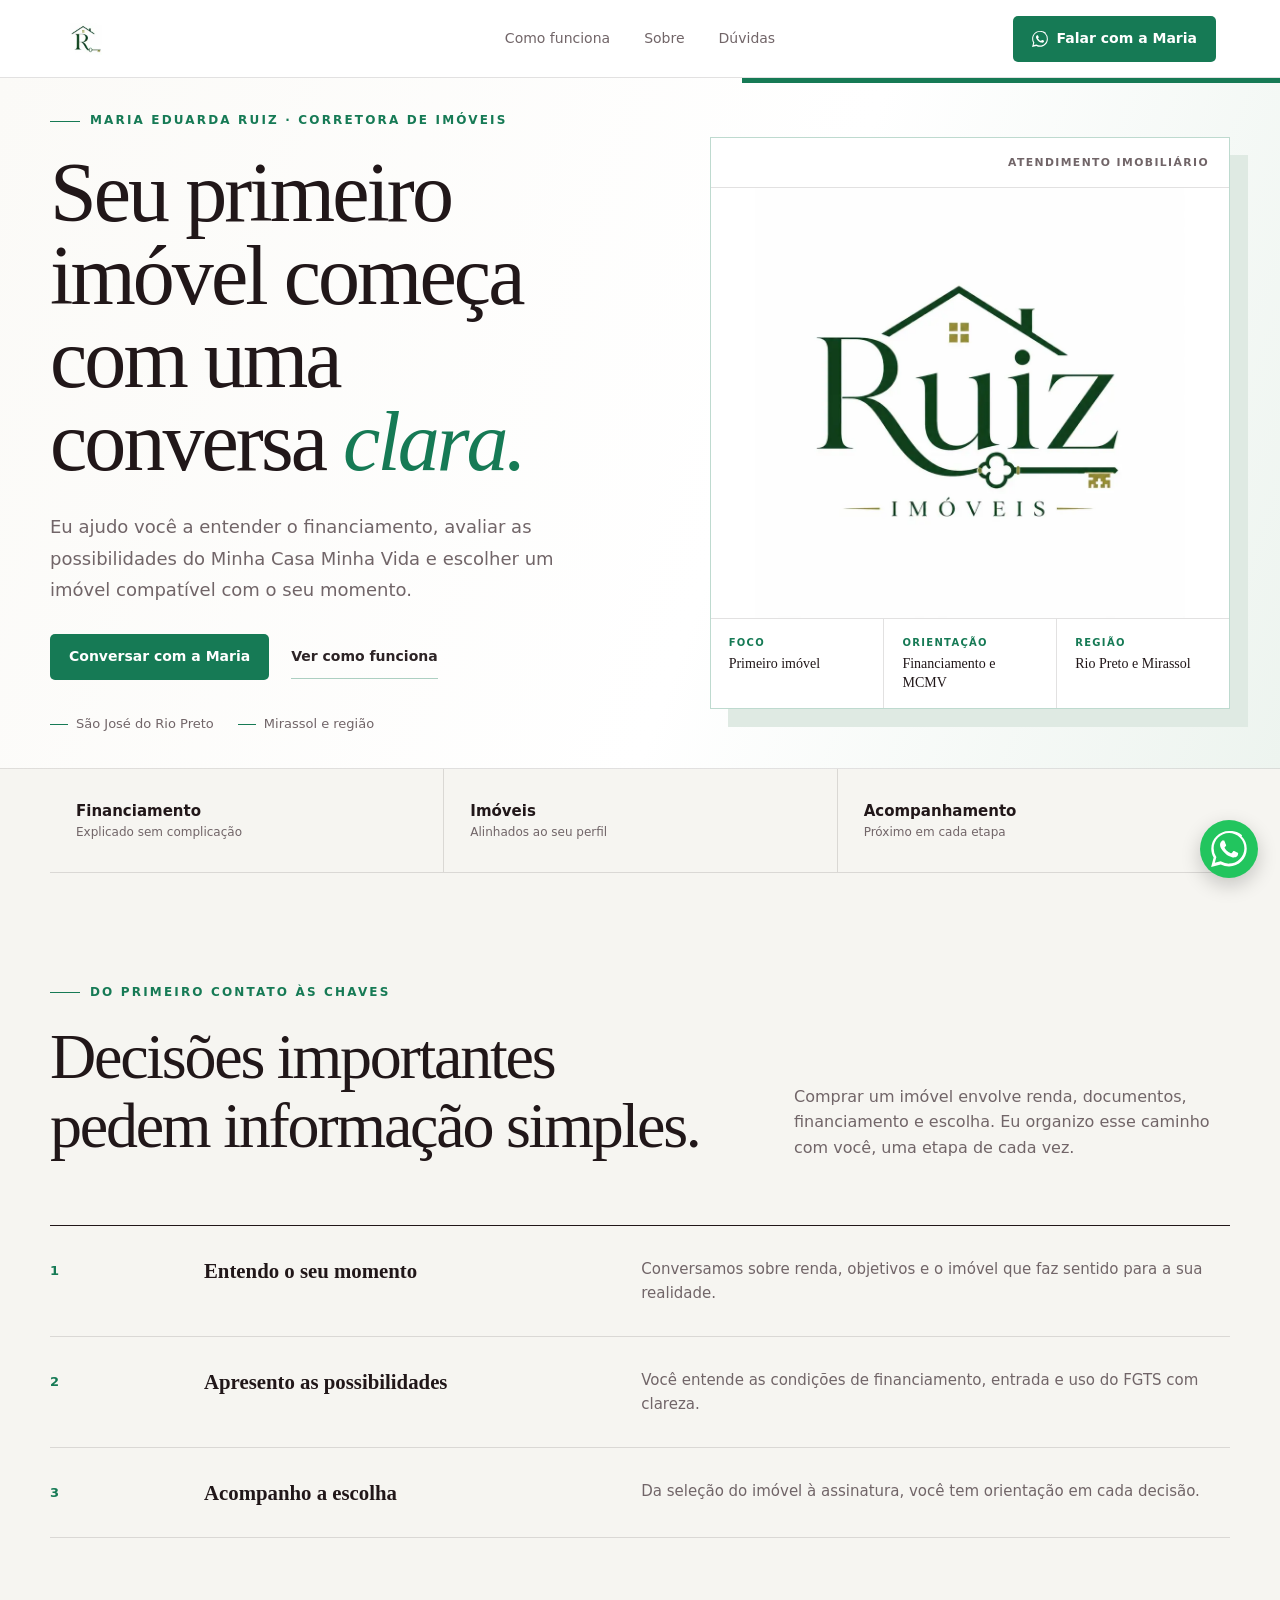
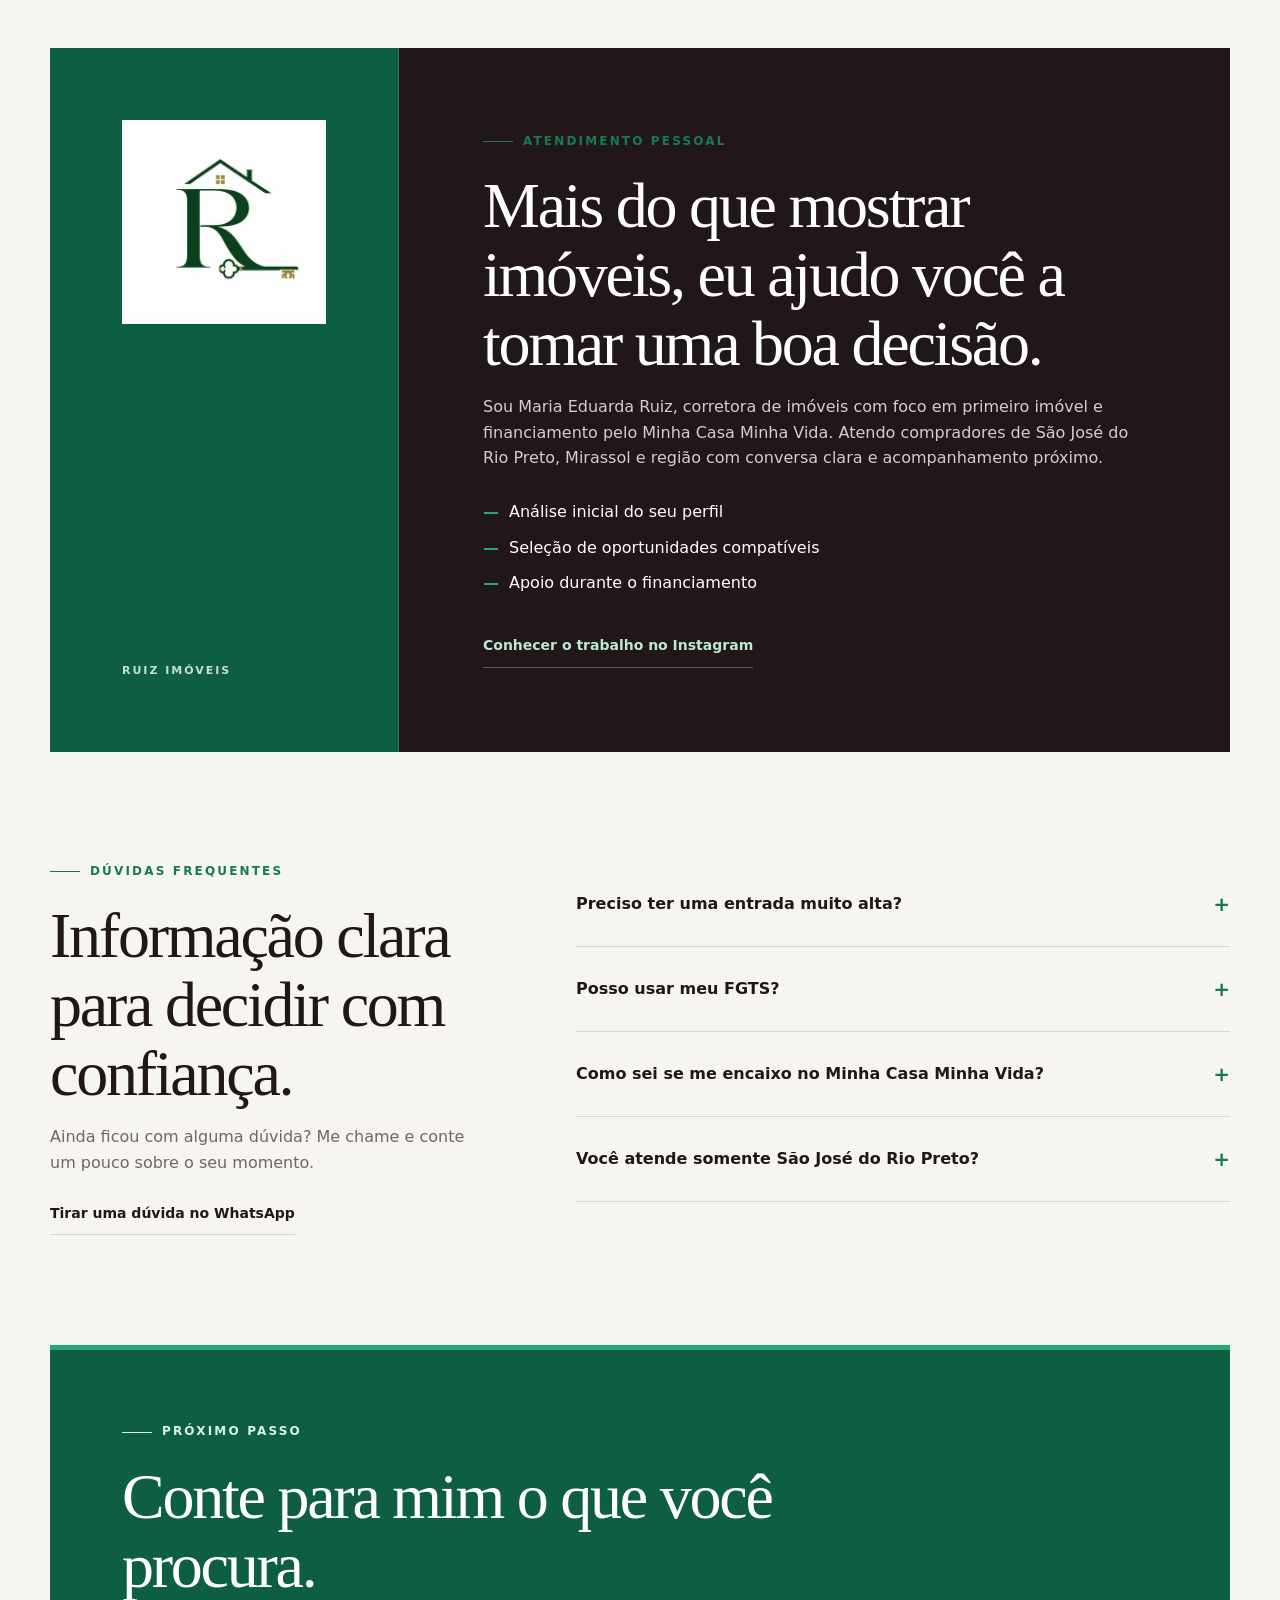
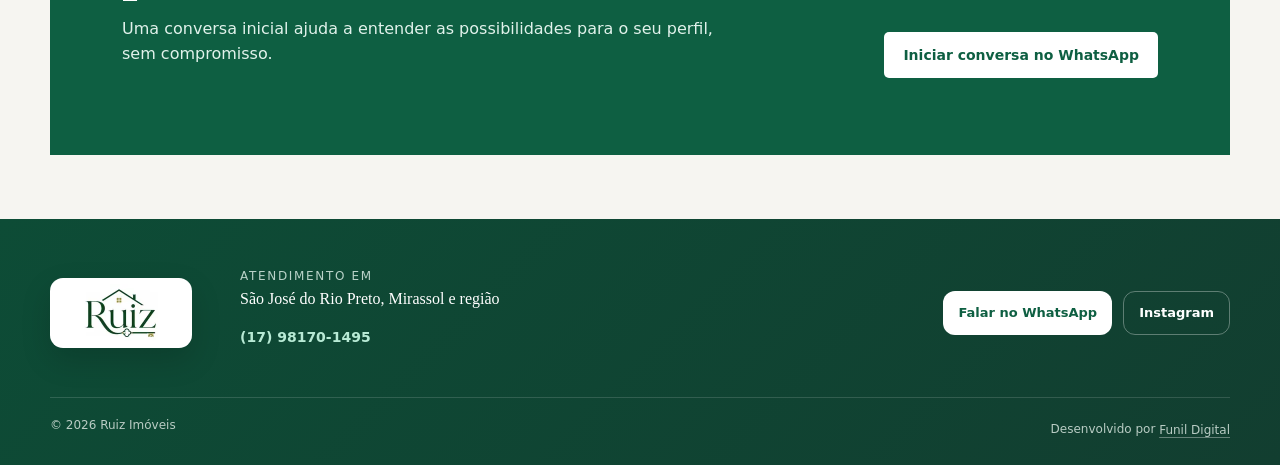
<file: index.html>
<!doctype html>
<html lang="pt-BR">
<head>
  <!-- Google tag (gtag.js) -->
  <script async src="https://www.googletagmanager.com/gtag/js?id=G-DQJJC0CKGR"></script>
  <script>
    window.dataLayer = window.dataLayer || [];
    function gtag(){dataLayer.push(arguments);}
    gtag('js', new Date());
    gtag('config', 'G-DQJJC0CKGR');
  </script>
  <meta charset="utf-8">
  <meta name="viewport" content="width=device-width, initial-scale=1">
  <title>Corretora de Imóveis em Rio Preto | Ruiz Imóveis</title>
  <meta name="description" content="Encontre seu primeiro imóvel em São José do Rio Preto, Mirassol e região com orientação em financiamento e Minha Casa Minha Vida.">
  <meta name="author" content="Maria Eduarda Ruiz">
  <meta name="robots" content="index, follow, max-image-preview:large">
  <meta name="theme-color" content="#167a55">
  <meta name="referrer" content="strict-origin-when-cross-origin">
  <meta name="geo.region" content="BR-SP">
  <meta name="geo.placename" content="São José do Rio Preto">
  <link rel="canonical" href="https://corretoraruiz.com.br/">
  <link rel="icon" href="favicon.svg" type="image/svg+xml">
  <link rel="apple-touch-icon" href="assets/logo-ruiz-header.webp">
  <link rel="preload" href="assets/logo-ruiz-oficial.webp" as="image" type="image/webp">
  <link rel="stylesheet" href="assets/site.css?v=20260911-2">

  <meta property="og:type" content="website">
  <meta property="og:locale" content="pt_BR">
  <meta property="og:site_name" content="Ruiz Imóveis">
  <meta property="og:title" content="Corretora de Imóveis em Rio Preto | Ruiz Imóveis">
  <meta property="og:description" content="Orientação para comprar seu primeiro imóvel em São José do Rio Preto, Mirassol e região.">
  <meta property="og:url" content="https://corretoraruiz.com.br/">
  <meta name="twitter:card" content="summary">
  <meta name="twitter:title" content="Corretora de Imóveis em Rio Preto | Ruiz Imóveis">
  <meta name="twitter:description" content="Orientação para comprar seu primeiro imóvel em São José do Rio Preto, Mirassol e região.">

  <script type="application/ld+json">
  {
    "@context": "https://schema.org",
    "@graph": [
      {
        "@type": "RealEstateAgent",
        "@id": "https://corretoraruiz.com.br/#empresa",
        "name": "Ruiz Imóveis",
        "url": "https://corretoraruiz.com.br/",
        "logo": "https://corretoraruiz.com.br/assets/logo-ruiz-oficial.webp",
        "telephone": "+5517981701495",
        "description": "Atendimento para compra do primeiro imóvel e orientação em financiamento pelo Minha Casa Minha Vida.",
        "areaServed": [
          {"@type": "City", "name": "São José do Rio Preto"},
          {"@type": "City", "name": "Mirassol"}
        ],
        "sameAs": ["https://www.instagram.com/maria_eduruiz/"]
      },
      {
        "@type": "FAQPage",
        "@id": "https://corretoraruiz.com.br/#duvidas",
        "mainEntity": [
          {
            "@type": "Question",
            "name": "Preciso ter uma entrada muito alta?",
            "acceptedAnswer": {"@type": "Answer", "text": "Não necessariamente. O valor depende do imóvel, da renda e das condições do financiamento. Uma simulação permite avaliar o cenário possível para cada comprador."}
          },
          {
            "@type": "Question",
            "name": "Posso usar meu FGTS?",
            "acceptedAnswer": {"@type": "Answer", "text": "Em muitos casos, sim. O FGTS pode ajudar na entrada ou reduzir o saldo financiado, desde que o comprador atenda às regras vigentes."}
          },
          {
            "@type": "Question",
            "name": "Como sei se me encaixo no Minha Casa Minha Vida?",
            "acceptedAnswer": {"@type": "Answer", "text": "A elegibilidade considera renda familiar, perfil do comprador e valor do imóvel. Uma análise inicial ajuda a identificar os caminhos disponíveis."}
          },
          {
            "@type": "Question",
            "name": "Você atende somente São José do Rio Preto?",
            "acceptedAnswer": {"@type": "Answer", "text": "O atendimento é focado em São José do Rio Preto, Mirassol e região."}
          }
        ]
      }
    ]
  }
  </script>
  <script defer src="assets/site.js?v=20260911"></script>
</head>
<body>
  <a class="skip-link" href="#conteudo">Ir para o conteúdo principal</a>
  <header class="site-header">
    <a class="brand" href="#inicio" aria-label="Ruiz Imóveis — início"><img src="assets/logo-ruiz-header.webp" width="34" height="34" alt=""></a>
    <nav class="main-nav" id="menu-principal" aria-label="Navegação principal">
      <a href="#como-funciona">Como funciona</a><a href="#sobre">Sobre</a><a href="#duvidas">Dúvidas</a>
    </nav>
    <div class="header-actions">
      <a class="top-cta" href="https://wa.me/5517981701495?text=Ol%C3%A1%2C%20Maria%21%20Gostaria%20de%20fazer%20uma%20simula%C3%A7%C3%A3o%20para%20meu%20primeiro%20im%C3%B3vel." target="_blank" rel="noopener noreferrer" data-analytics="whatsapp_header"><svg class="top-whatsapp" viewBox="0 0 24 24" aria-hidden="true" focusable="false"><path d="M17.472 14.382c-.297-.149-1.758-.867-2.03-.966-.273-.099-.471-.148-.67.15-.197.297-.767.966-.94 1.164-.173.198-.347.223-.644.074-.297-.149-1.255-.463-2.39-1.475-.883-.788-1.48-1.761-1.653-2.059-.173-.297-.018-.458.13-.606.134-.133.297-.347.446-.52.149-.174.198-.298.297-.497.1-.198.05-.371-.025-.52-.074-.149-.669-1.612-.916-2.207-.242-.579-.487-.5-.669-.51-.173-.008-.371-.01-.57-.01-.198 0-.52.074-.792.372-.272.297-1.04 1.016-1.04 2.479s1.065 2.876 1.213 3.074c.149.198 2.095 3.2 5.076 4.487.709.306 1.262.489 1.694.625.712.227 1.36.195 1.871.118.571-.085 1.758-.719 2.006-1.413.248-.694.248-1.289.173-1.413-.074-.124-.272-.198-.57-.347m-5.421 7.403h-.004a10.24 10.24 0 01-5.228-1.43l-.375-.223-3.888 1.02 1.037-3.79-.245-.39a10.23 10.23 0 01-1.57-5.47c.002-5.645 4.596-10.239 10.242-10.239 2.735 0 5.306 1.066 7.24 3.002a10.17 10.17 0 012.998 7.243c-.003 5.645-4.597 10.239-10.237 10.239m8.72-18.956A12.15 12.15 0 0012.012 0C5.495 0 .192 5.304.19 11.821c0 2.084.543 4.119 1.573 5.91L.09 24l6.411-1.682a11.82 11.82 0 005.509 1.404h.005c6.517 0 11.82-5.304 11.823-11.821a11.74 11.74 0 00-3.447-8.352"></path></svg><span>Falar com a Maria</span></a>
      <button class="menu-toggle" type="button" aria-controls="menu-principal" aria-expanded="false" aria-label="Abrir menu"><span aria-hidden="true"></span><span aria-hidden="true"></span><span aria-hidden="true"></span></button>
    </div>
  </header>

  <main id="conteudo">
    <section class="hero" id="inicio" aria-labelledby="titulo-principal"><div class="wrap hero-grid">
      <div class="hero-copy">
        <p class="eyebrow">Maria Eduarda Ruiz · Corretora de imóveis</p>
        <h1 id="titulo-principal">Seu primeiro imóvel começa com uma conversa <em>clara.</em></h1>
        <p class="lead">Eu ajudo você a entender o financiamento, avaliar as possibilidades do Minha Casa Minha Vida e escolher um imóvel compatível com o seu momento.</p>
        <div class="actions"><a class="btn" href="https://wa.me/5517981701495?text=Ol%C3%A1%2C%20Maria%21%20Gostaria%20de%20fazer%20uma%20simula%C3%A7%C3%A3o%20para%20meu%20primeiro%20im%C3%B3vel." target="_blank" rel="noopener noreferrer" data-analytics="whatsapp_hero">Conversar com a Maria</a><a class="text-link" href="#como-funciona">Ver como funciona</a></div>
        <ul class="trust" aria-label="Informações de atendimento"><li>São José do Rio Preto</li><li>Mirassol e região</li></ul>
      </div>
      <aside class="visual" aria-label="Perfil do atendimento Ruiz Imóveis">
        <div class="identity">
          <div class="identity-top">Atendimento imobiliário</div>
          <img class="hero-logo" src="assets/logo-ruiz-oficial.webp" width="900" height="900" alt="Ruiz Imóveis" fetchpriority="high" decoding="async">
          <dl class="identity-details">
            <div><dt>Foco</dt><dd>Primeiro imóvel</dd></div>
            <div><dt>Orientação</dt><dd>Financiamento e MCMV</dd></div>
            <div><dt>Região</dt><dd>Rio Preto e Mirassol</dd></div>
          </dl>
        </div>
      </aside>
    </div></section>

    <ul class="wrap benefits" aria-label="Serviços de orientação">
      <li class="benefit"><strong>Financiamento</strong><small>Explicado sem complicação</small></li>
      <li class="benefit"><strong>Imóveis</strong><small>Alinhados ao seu perfil</small></li>
      <li class="benefit"><strong>Acompanhamento</strong><small>Próximo em cada etapa</small></li>
    </ul>

    <section class="content wrap" id="como-funciona" aria-labelledby="titulo-como-funciona">
      <div class="heading"><div><p class="eyebrow">Do primeiro contato às chaves</p><h2 id="titulo-como-funciona">Decisões importantes pedem informação simples.</h2></div><p>Comprar um imóvel envolve renda, documentos, financiamento e escolha. Eu organizo esse caminho com você, uma etapa de cada vez.</p></div>
      <div class="steps">
        <article class="step"><span class="num" aria-hidden="true">1</span><div><h3>Entendo o seu momento</h3><p>Conversamos sobre renda, objetivos e o imóvel que faz sentido para a sua realidade.</p></div></article>
        <article class="step"><span class="num" aria-hidden="true">2</span><div><h3>Apresento as possibilidades</h3><p>Você entende as condições de financiamento, entrada e uso do FGTS com clareza.</p></div></article>
        <article class="step"><span class="num" aria-hidden="true">3</span><div><h3>Acompanho a escolha</h3><p>Da seleção do imóvel à assinatura, você tem orientação em cada decisão.</p></div></article>
      </div>
    </section>

    <section class="wrap" id="sobre" aria-labelledby="titulo-sobre"><div class="about">
      <div class="about-signature" aria-hidden="true"><img src="assets/logo-ruiz-monogram-about.webp" width="420" height="420" alt="" loading="lazy" decoding="async"><small>Ruiz Imóveis</small></div>
      <div class="about-copy"><p class="eyebrow">Atendimento pessoal</p><h2 id="titulo-sobre">Mais do que mostrar imóveis, eu ajudo você a tomar uma boa decisão.</h2><p>Sou Maria Eduarda Ruiz, corretora de imóveis com foco em primeiro imóvel e financiamento pelo Minha Casa Minha Vida. Atendo compradores de São José do Rio Preto, Mirassol e região com conversa clara e acompanhamento próximo.</p>
        <ul class="checks"><li>Análise inicial do seu perfil</li><li>Seleção de oportunidades compatíveis</li><li>Apoio durante o financiamento</li></ul>
        <a class="instagram" href="https://www.instagram.com/maria_eduruiz/" target="_blank" rel="noopener noreferrer" data-analytics="instagram_about">Conhecer o trabalho no Instagram</a>
      </div>
    </div></section>

    <section class="content wrap faq" id="duvidas" aria-labelledby="titulo-duvidas">
      <div class="faq-intro"><p class="eyebrow">Dúvidas frequentes</p><h2 id="titulo-duvidas">Informação clara para decidir com confiança.</h2><p>Ainda ficou com alguma dúvida? Me chame e conte um pouco sobre o seu momento.</p><a class="text-link dark-link" href="https://wa.me/5517981701495?text=Ol%C3%A1%2C%20Maria%21%20Tenho%20uma%20d%C3%BAvida%20sobre%20a%20compra%20do%20meu%20primeiro%20im%C3%B3vel." target="_blank" rel="noopener noreferrer" data-analytics="whatsapp_faq">Tirar uma dúvida no WhatsApp</a></div>
      <div class="faq-list"><details><summary>Preciso ter uma entrada muito alta?</summary><p>Não necessariamente. O valor depende do imóvel, da sua renda e das condições do financiamento. Na simulação, avaliamos o cenário possível para você.</p></details><details><summary>Posso usar meu FGTS?</summary><p>Em muitos casos, sim. O FGTS pode ajudar na entrada ou reduzir o saldo financiado, desde que você atenda às regras vigentes.</p></details><details><summary>Como sei se me encaixo no Minha Casa Minha Vida?</summary><p>A elegibilidade considera renda familiar, perfil do comprador e valor do imóvel. Uma análise inicial ajuda a identificar os caminhos disponíveis.</p></details><details><summary>Você atende somente São José do Rio Preto?</summary><p>O atendimento é focado em São José do Rio Preto, Mirassol e região.</p></details></div>
    </section>

    <section class="wrap" aria-labelledby="titulo-contato"><div class="closing"><div><p class="eyebrow">Próximo passo</p><h2 id="titulo-contato">Conte para mim o que você procura.</h2><p>Uma conversa inicial ajuda a entender as possibilidades para o seu perfil, sem compromisso.</p></div><a class="btn" href="https://wa.me/5517981701495?text=Ol%C3%A1%2C%20Maria%21%20Gostaria%20de%20fazer%20uma%20simula%C3%A7%C3%A3o%20para%20meu%20primeiro%20im%C3%B3vel." target="_blank" rel="noopener noreferrer" data-analytics="whatsapp_closing">Iniciar conversa no WhatsApp</a></div></section>
  </main>

  <footer class="site-footer">
    <div class="footer-inner"><a class="footer-logo" href="#inicio" aria-label="Ruiz Imóveis — voltar ao início"><img src="assets/logo-ruiz-footer.webp" width="118" height="58" alt="Ruiz Imóveis" loading="lazy" decoding="async"></a><address class="footer-details"><span>Atendimento em</span><strong>São José do Rio Preto, Mirassol e região</strong><a href="tel:+5517981701495" data-analytics="phone_footer">(17) 98170-1495</a></address><div class="footer-actions"><a class="footer-whatsapp" href="https://wa.me/5517981701495?text=Ol%C3%A1%2C%20Maria%21%20Gostaria%20de%20mais%20informa%C3%A7%C3%B5es%20sobre%20meu%20primeiro%20im%C3%B3vel." target="_blank" rel="noopener noreferrer" data-analytics="whatsapp_footer">Falar no WhatsApp</a><a class="footer-social" href="https://www.instagram.com/maria_eduruiz/" target="_blank" rel="noopener noreferrer" data-analytics="instagram_footer">Instagram</a></div></div>
    <div class="footer-bottom"><span>© <span id="ano-atual">2026</span> Ruiz Imóveis</span><p>Desenvolvido por <a href="https://www.funildigital.com.br/" target="_blank" rel="noopener noreferrer">Funil Digital</a></p></div>
  </footer>

  <a class="whatsapp-float" href="https://wa.me/5517981701495?text=Ol%C3%A1%2C%20Maria%21%20Gostaria%20de%20mais%20informa%C3%A7%C3%B5es%20sobre%20meu%20primeiro%20im%C3%B3vel." target="_blank" rel="noopener noreferrer" aria-label="Falar com Maria pelo WhatsApp" data-analytics="whatsapp_float"><svg class="whatsapp-mark" viewBox="0 0 24 24" aria-hidden="true" focusable="false"><path d="M17.472 14.382c-.297-.149-1.758-.867-2.03-.966-.273-.099-.471-.148-.67.15-.197.297-.767.966-.94 1.164-.173.198-.347.223-.644.074-.297-.149-1.255-.463-2.39-1.475-.883-.788-1.48-1.761-1.653-2.059-.173-.297-.018-.458.13-.606.134-.133.297-.347.446-.52.149-.174.198-.298.297-.497.1-.198.05-.371-.025-.52-.074-.149-.669-1.612-.916-2.207-.242-.579-.487-.5-.669-.51-.173-.008-.371-.01-.57-.01-.198 0-.52.074-.792.372-.272.297-1.04 1.016-1.04 2.479s1.065 2.876 1.213 3.074c.149.198 2.095 3.2 5.076 4.487.709.306 1.262.489 1.694.625.712.227 1.36.195 1.871.118.571-.085 1.758-.719 2.006-1.413.248-.694.248-1.289.173-1.413-.074-.124-.272-.198-.57-.347m-5.421 7.403h-.004a10.24 10.24 0 01-5.228-1.43l-.375-.223-3.888 1.02 1.037-3.79-.245-.39a10.23 10.23 0 01-1.57-5.47c.002-5.645 4.596-10.239 10.242-10.239 2.735 0 5.306 1.066 7.24 3.002a10.17 10.17 0 012.998 7.243c-.003 5.645-4.597 10.239-10.237 10.239m8.72-18.956A12.15 12.15 0 0012.012 0C5.495 0 .192 5.304.19 11.821c0 2.084.543 4.119 1.573 5.91L.09 24l6.411-1.682a11.82 11.82 0 005.509 1.404h.005c6.517 0 11.82-5.304 11.823-11.821a11.74 11.74 0 00-3.447-8.352"></path></svg></a>
</body>
</html>
</file>
<file: assets/site.css>
:root {
  --ink: #211719;
  --deep: #13090c;
  --green: #167a55;
  --green-dark: #0e5f42;
  --green-light: #25a879;
  --paper: #f6f5f1;
  --cream: #efeee8;
  --text: #2d2426;
  --muted: #716568;
  --line: rgba(33, 23, 25, .13);
  --shadow-sm: 0 10px 30px rgba(33, 23, 25, .055);
}

*, *::before, *::after { box-sizing: border-box; }
html { scroll-behavior: smooth; scroll-padding-top: 96px; }
body { margin: 0; background: var(--paper); color: var(--text); font: 16px/1.6 Inter, ui-sans-serif, system-ui, -apple-system, BlinkMacSystemFont, "Segoe UI", sans-serif; }
body, button, a { -webkit-font-smoothing: antialiased; }
img { display: block; max-width: 100%; }
a { color: inherit; text-decoration: none; }
button { font: inherit; }
ul { margin: 0; padding: 0; list-style: none; }
.wrap { width: min(100% - 48px, 1180px); margin-inline: auto; }

.skip-link { position: fixed; top: 12px; left: 12px; z-index: 100; padding: 11px 16px; border-radius: 10px; background: var(--ink); color: #fff; font-weight: 700; transform: translateY(-180%); transition: transform .2s ease; }
.skip-link:focus { transform: translateY(0); }
:focus-visible { outline: 3px solid #f2b84b; outline-offset: 4px; }

.site-header { position: sticky; top: 0; z-index: 50; height: 78px; display: grid; grid-template-columns: 1fr auto 1fr; align-items: center; gap: 28px; padding-inline: max(24px, 5vw); border-bottom: 1px solid var(--line); background: rgba(255, 255, 255, .95); backdrop-filter: blur(16px); }
.brand { width: 44px; height: 44px; display: grid; place-items: center; }
.brand img { width: 32px; height: 32px; object-fit: cover; }
.main-nav { display: flex; align-items: center; gap: 34px; color: var(--muted); font-size: .875rem; }
.main-nav a { min-height: 44px; display: flex; align-items: center; }
.main-nav a, .text-link, .instagram { position: relative; }
.main-nav a::after { content: ""; position: absolute; right: 0; bottom: -6px; left: 0; height: 2px; border-radius: 999px; background: var(--green); transform: scaleX(0); transform-origin: right; transition: transform .2s ease; }
.main-nav a:hover::after, .main-nav a:focus-visible::after { transform: scaleX(1); transform-origin: left; }
.header-actions { justify-self: end; display: flex; align-items: center; gap: 10px; }
.top-cta, .btn { min-height: 46px; display: inline-flex; align-items: center; justify-content: center; gap: 9px; padding: 12px 19px; border-radius: 5px; background: var(--green); color: #fff; font-size: .875rem; font-weight: 800; line-height: 1.35; transition: transform .2s ease, background-color .2s ease; }
.top-cta:hover, .btn:hover { transform: translateY(-2px); background: var(--green-dark); }
.top-whatsapp { width: 16px; height: 16px; fill: currentColor; }
.menu-toggle { display: none; width: 44px; height: 44px; padding: 11px; border: 1px solid var(--line); border-radius: 11px; background: #fff; cursor: pointer; }
.menu-toggle span { display: block; width: 20px; height: 2px; margin: 4px auto; border-radius: 999px; background: var(--ink); transition: transform .2s ease, opacity .2s ease; }

.hero { position: relative; overflow: hidden; border-bottom: 1px solid var(--line); background: linear-gradient(110deg, #fbfaf7 0%, #fff 58%, #edf4ef 100%); }
.hero::before { content: ""; position: absolute; inset: 0 0 auto auto; width: 42%; height: 5px; background: var(--green); pointer-events: none; }
.hero-grid { position: relative; min-height: 690px; display: grid; grid-template-columns: 1.04fr .96fr; align-items: center; gap: clamp(54px, 8vw, 96px); }
.eyebrow { display: flex; align-items: center; gap: 10px; margin: 0 0 20px; color: var(--green); font-size: .75rem; font-weight: 800; letter-spacing: .18em; text-transform: uppercase; }
.eyebrow::before { content: ""; width: 30px; height: 1px; flex: none; background: currentColor; }
h1, h2 { margin: 0; color: var(--ink); font-family: Georgia, "Times New Roman", serif; font-weight: 400; letter-spacing: -.035em; }
h1 { max-width: 760px; font-size: clamp(3.2rem, 6.6vw, 5.25rem); line-height: .99; }
h1 em { color: var(--green); font-weight: 400; }
.lead { max-width: 650px; margin: 28px 0; color: var(--muted); font-size: 1.125rem; line-height: 1.75; }
.actions { display: flex; align-items: center; gap: 22px; flex-wrap: wrap; }
.text-link, .instagram { min-height: 44px; display: inline-flex; align-items: center; border-bottom: 1px solid rgba(22, 122, 85, .35); font-size: .875rem; font-weight: 750; }
.text-link:hover, .instagram:hover { color: var(--green-dark); border-color: currentColor; }
.trust { display: flex; gap: 24px; margin-top: 34px; color: var(--muted); font-size: .8125rem; flex-wrap: wrap; }
.trust li { display: flex; align-items: center; gap: 8px; }
.trust li::before { content: ""; width: 18px; height: 1px; background: var(--green); }
.visual { position: relative; }
.identity { min-height: 560px; display: grid; grid-template-rows: auto 1fr auto; overflow: hidden; border: 1px solid rgba(22, 122, 85, .28); background: #fff; box-shadow: 18px 18px 0 #dfeae3; }
.identity-top { padding: 16px 20px; border-bottom: 1px solid var(--line); color: var(--muted); font-size: .675rem; font-weight: 750; letter-spacing: .13em; text-align: right; text-transform: uppercase; }
.hero-logo { width: min(88%, 430px); height: auto; align-self: center; justify-self: center; object-fit: contain; }
.identity-details { display: grid; grid-template-columns: repeat(3, 1fr); margin: 0; border-top: 1px solid var(--line); }
.identity-details div { min-width: 0; padding: 16px 18px; }
.identity-details div + div { border-left: 1px solid var(--line); }
.identity-details dt { color: var(--green); font-size: .625rem; font-weight: 800; letter-spacing: .13em; text-transform: uppercase; }
.identity-details dd { margin: 4px 0 0; color: var(--ink); font: 500 .875rem/1.3 Georgia, serif; }

.benefits { display: grid; grid-template-columns: repeat(3, 1fr); padding-top: 0; padding-bottom: 0; border-bottom: 1px solid var(--line); }
.benefit { padding: 30px 26px; }
.benefit + .benefit { border-left: 1px solid var(--line); }
.benefit strong, .benefit small { display: block; }
.benefit strong { color: var(--ink); font-size: .9375rem; }
.benefit small { color: var(--muted); font-size: .75rem; }

.content { padding-top: 110px; padding-bottom: 110px; }
.heading { display: grid; grid-template-columns: 1.2fr .8fr; align-items: end; gap: clamp(48px, 8vw, 90px); }
.heading h2, .about h2, .faq h2, .closing h2 { font-size: clamp(2.375rem, 5vw, 4rem); line-height: 1.08; }
.heading > p { margin: 0; color: var(--muted); }
.steps { margin-top: 64px; border-top: 1px solid var(--ink); }
.step { display: grid; grid-template-columns: 120px minmax(0, 1fr); align-items: start; gap: 34px; padding: 31px 0; border-bottom: 1px solid var(--line); }
.num { padding-top: 4px; color: var(--green); font-size: .8125rem; font-weight: 800; letter-spacing: .12em; }
.step > div { display: grid; grid-template-columns: .75fr 1.25fr; gap: clamp(30px, 7vw, 84px); }
.step h3 { margin: 0; color: var(--ink); font: 600 1.3rem/1.3 Georgia, serif; }
.step p { max-width: 570px; margin: 0; color: var(--muted); font-size: .9375rem; }

.about { display: grid; grid-template-columns: .42fr 1fr; background: var(--ink); color: #fff; }
.about-signature { min-height: 100%; display: grid; align-content: space-between; justify-items: start; padding: clamp(38px, 6vw, 72px); border-right: 1px solid rgba(255, 255, 255, .15); background: var(--green-dark); }
.about-signature img { width: min(100%, 250px); height: auto; aspect-ratio: 1; align-self: start; object-fit: contain; background: #fff; }
.about-signature small { color: #c7dfd4; font-size: .6875rem; font-weight: 800; letter-spacing: .18em; text-transform: uppercase; }
.about-copy { padding: clamp(44px, 7vw, 84px); }
.about h2 { max-width: 800px; color: #fff; }
.about-copy > p:not(.eyebrow) { max-width: 760px; color: #d4cdcf; }
.checks { display: grid; gap: 10px; margin: 28px 0; }
.checks li::before { content: "—"; margin-right: 10px; color: var(--green-light); font-weight: 800; }
.instagram { position: relative; z-index: 1; color: #b8ead5; border-color: rgba(184, 234, 213, .35); }

.faq { display: grid; grid-template-columns: .8fr 1.2fr; gap: clamp(48px, 8vw, 90px); }
.faq-intro > p:not(.eyebrow), details p { color: var(--muted); }
.dark-link { color: var(--ink); border-color: var(--line); }
details { border-bottom: 1px solid var(--line); padding: 20px 0; }
summary { min-height: 44px; display: flex; align-items: center; justify-content: space-between; gap: 20px; color: var(--ink); font-weight: 750; cursor: pointer; list-style: none; }
summary::-webkit-details-marker { display: none; }
summary::after { content: "+"; flex: none; color: var(--green); font-size: 1.25rem; }
details[open] summary::after { content: "−"; }
details p { max-width: 680px; margin-bottom: 4px; font-size: .9375rem; }

.closing { position: relative; margin-bottom: 28px; padding: clamp(44px, 6vw, 72px); display: grid; grid-template-columns: minmax(0, 1fr) auto; align-items: end; gap: clamp(36px, 8vw, 100px); border-top: 5px solid var(--green-light); background: var(--green-dark); color: #fff; }
.closing .eyebrow { color: #d9f3e7; }
.closing h2 { max-width: 680px; color: #fff; }
.closing p:not(.eyebrow) { max-width: 600px; color: #e1f2eb; }
.closing .btn { margin-bottom: 5px; background: #fff; color: var(--green-dark); white-space: nowrap; }
.closing .btn:hover { background: #f4faf7; }

.site-footer { margin-top: 64px; background: linear-gradient(135deg, #0d4c36, #123e30); color: #fff; }
.footer-inner { width: min(100% - 48px, 1180px); margin: auto; padding: 48px 0 38px; display: grid; grid-template-columns: auto 1.35fr auto; align-items: center; gap: 48px; }
.footer-logo { width: 142px; min-height: 70px; display: grid; place-items: center; padding: 6px 12px; border-radius: 13px; background: #fff; box-shadow: 0 12px 30px rgba(0, 0, 0, .15); }
.footer-logo img { width: 118px; height: 58px; object-fit: contain; }
.footer-details { display: flex; flex-direction: column; gap: 4px; font-style: normal; }
.footer-details > span { color: #b9d2c8; font-size: .75rem; letter-spacing: .14em; text-transform: uppercase; }
.footer-details strong { font: 500 1rem Georgia, serif; }
.footer-details a { width: max-content; min-height: 44px; display: inline-flex; align-items: center; margin-top: 3px; color: #b8ead5; font-size: .875rem; font-weight: 750; }
.footer-actions { display: flex; align-items: center; gap: 11px; }
.footer-whatsapp, .footer-social { min-height: 44px; display: inline-flex; align-items: center; justify-content: center; padding: 0 15px; border-radius: 12px; font-size: .8125rem; font-weight: 800; }
.footer-whatsapp { background: #fff; color: var(--green-dark); }
.footer-social { border: 1px solid rgba(255, 255, 255, .32); color: #fff; }
.footer-bottom { width: min(100% - 48px, 1180px); margin: auto; padding: 18px 0 21px; border-top: 1px solid rgba(255, 255, 255, .14); display: flex; justify-content: space-between; gap: 16px; color: #b9ccc4; font-size: .75rem; }
.footer-bottom p { margin: 0; }
.footer-bottom a { min-height: 28px; display: inline-flex; align-items: center; color: inherit; text-decoration: underline; text-decoration-color: rgba(255, 255, 255, .35); text-underline-offset: 3px; }

.whatsapp-float { position: fixed; right: 22px; bottom: 22px; z-index: 60; width: 58px; height: 58px; display: grid; place-items: center; border-radius: 50%; background: #22c55e; color: #fff; box-shadow: 0 7px 20px rgba(0, 0, 0, .2); transition: transform .2s ease, box-shadow .2s ease; }
.whatsapp-float:hover { transform: translateY(-2px) scale(1.035); box-shadow: 0 10px 26px rgba(0, 0, 0, .26); }
.whatsapp-mark { width: 36px; height: 36px; display: block; fill: currentColor; }

@media (max-width: 900px) {
  .site-header { grid-template-columns: 1fr auto; padding-inline: 20px; }
  .main-nav { position: absolute; top: calc(100% + 1px); right: 16px; left: 16px; display: none; padding: 10px; border: 1px solid var(--line); border-radius: 0 0 16px 16px; background: rgba(255, 255, 255, .98); box-shadow: 0 18px 38px rgba(33, 23, 25, .12); }
  .main-nav.is-open { display: grid; }
  .main-nav a { min-height: 48px; display: flex; align-items: center; padding: 0 12px; border-radius: 9px; }
  .main-nav a:hover { background: #f0f7f4; }
  .main-nav a::after { display: none; }
  .menu-toggle { display: block; }
  .menu-toggle[aria-expanded="true"] span:nth-child(1) { transform: translateY(6px) rotate(45deg); }
  .menu-toggle[aria-expanded="true"] span:nth-child(2) { opacity: 0; }
  .menu-toggle[aria-expanded="true"] span:nth-child(3) { transform: translateY(-6px) rotate(-45deg); }
  .hero-grid { grid-template-columns: 1fr; padding-top: 70px; padding-bottom: 70px; text-align: center; }
  .hero-copy { display: flex; flex-direction: column; align-items: center; }
  .visual { width: min(100%, 520px); margin: auto; }
  .heading, .faq { grid-template-columns: 1fr; gap: 35px; }
  .benefits { grid-template-columns: 1fr; }
  .benefit + .benefit { border-top: 1px solid var(--line); border-left: 0; }
  .step { grid-template-columns: 76px minmax(0, 1fr); gap: 24px; }
  .step > div { grid-template-columns: .9fr 1.1fr; gap: 28px; }
  .about { grid-template-columns: 1fr; }
  .about-signature { min-height: auto; grid-template-columns: 100px 1fr; align-items: center; gap: 24px; padding: 28px 42px; border-right: 0; border-bottom: 1px solid rgba(255, 255, 255, .15); }
  .about-signature img { width: 100px; }
  .closing { grid-template-columns: 1fr; align-items: start; }
  .closing .btn { width: max-content; margin-bottom: 0; }
  .footer-inner { grid-template-columns: 1fr; justify-items: center; text-align: center; gap: 28px; }
  .footer-details { align-items: center; }
}

@media (max-width: 600px) {
  .wrap, .footer-inner, .footer-bottom { width: min(100% - 32px, 1180px); }
  .site-header { height: 72px; padding-inline: 16px; }
  .brand img { width: 30px; height: 30px; }
  .top-cta { width: 44px; height: 44px; min-height: 44px; padding: 0; }
  .top-cta > span:last-child { position: absolute; width: 1px; height: 1px; overflow: hidden; clip: rect(0 0 0 0); white-space: nowrap; }
  .hero-grid { gap: 50px; padding-top: 56px; padding-bottom: 62px; }
  h1 { font-size: clamp(2.75rem, 13vw, 3.25rem); }
  .lead { font-size: 1rem; line-height: 1.65; }
  .actions { width: 100%; flex-direction: column; }
  .actions .btn { width: 100%; }
  .identity { min-height: 500px; box-shadow: 10px 10px 0 #dfeae3; }
  .identity-top { padding: 14px; }
  .hero-logo { width: 88%; }
  .identity-details { grid-template-columns: 1fr; text-align: left; }
  .identity-details div { display: grid; grid-template-columns: 90px 1fr; align-items: center; padding: 11px 14px; }
  .identity-details div + div { border-top: 1px solid var(--line); border-left: 0; }
  .identity-details dd { margin-top: 0; }
  .heading h2, .about h2, .faq h2, .closing h2 { font-size: clamp(2.25rem, 10vw, 2.65rem); }
  .content { padding-top: 78px; padding-bottom: 78px; }
  .steps { margin-top: 46px; }
  .step { grid-template-columns: 54px minmax(0, 1fr); gap: 14px; padding: 25px 0; }
  .num { font-size: .8125rem; }
  .step > div { grid-template-columns: 1fr; gap: 8px; }
  .about-signature { grid-template-columns: 82px 1fr; padding: 24px 28px; }
  .about-signature img { width: 82px; }
  .about-copy { padding: 38px 28px 42px; }
  .closing { padding: 48px 26px; }
  .closing .btn { width: 100%; white-space: normal; }
  .footer-actions { width: 100%; flex-direction: column; }
  .footer-whatsapp, .footer-social { width: 100%; }
  .footer-bottom { justify-content: center; flex-wrap: wrap; text-align: center; }
  .footer-bottom > span { width: 100%; }
  .whatsapp-float { right: 16px; bottom: 16px; }
}

@media (prefers-reduced-motion: reduce) {
  html { scroll-behavior: auto; }
  *, *::before, *::after { scroll-behavior: auto !important; transition: none !important; }
}
</file>
